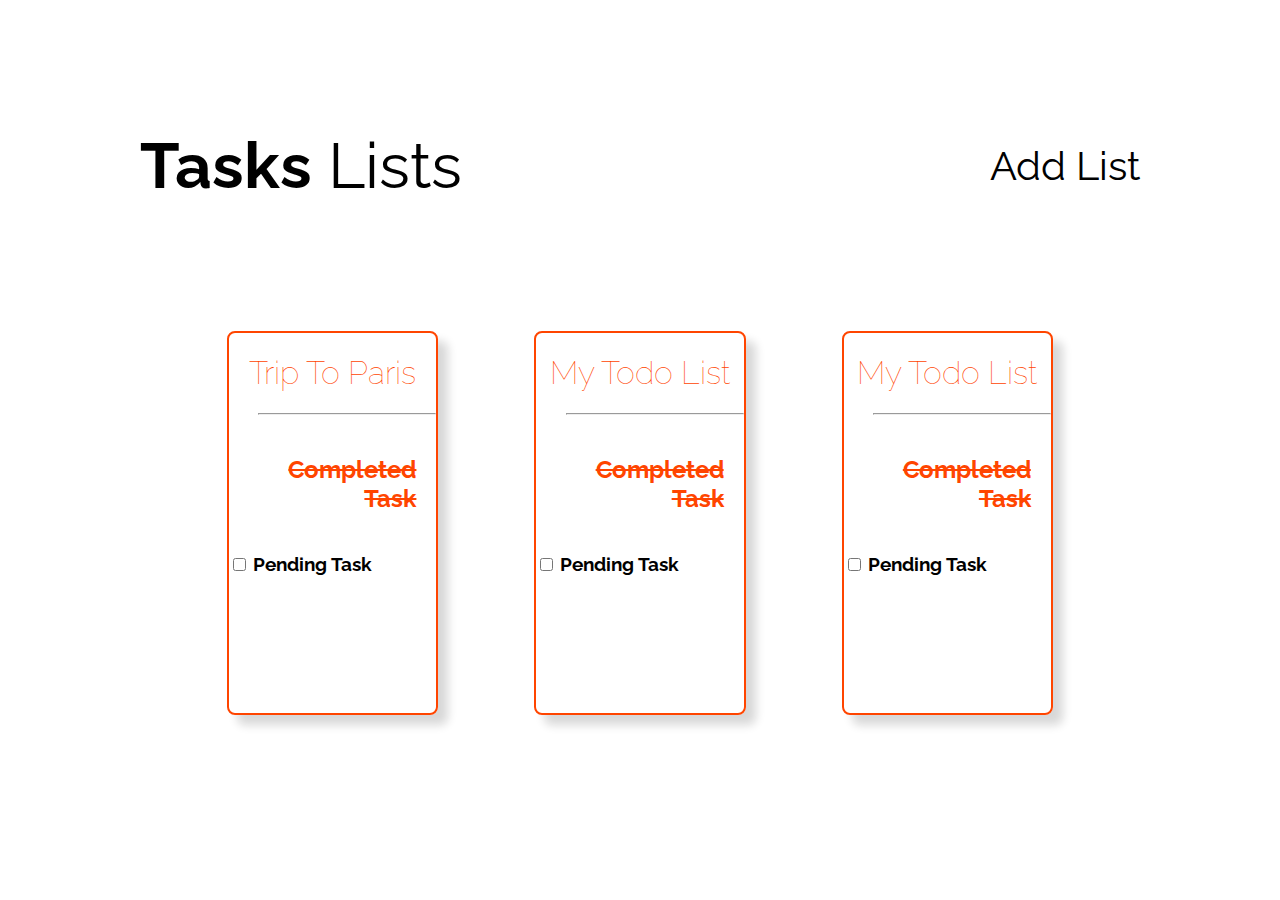
<file: index.html>
<!DOCTYPE html>
<html lang="en">

<head>
    <meta charset="UTF-8">
    <meta http-equiv="X-UA-Compatible" content="IE=edge">
    <meta name="viewport" content="width=device-width, initial-scale=1.0">
    <title>To Do App</title>
    <link rel="stylesheet" href="index.css">
    <link rel="stylesheet" href="https://use.fontawesome.com/releases/v5.15.4/css/all.css"
        integrity="sha384-DyZ88mC6Up2uqS4h/KRgHuoeGwBcD4Ng9SiP4dIRy0EXTlnuz47vAwmeGwVChigm" crossorigin="anonymous">


</head>

<body>
    <div class="header">
        <span class="heading"><b class="mainheading">Tasks</b> Lists</span>
        <span class="add-list"><a href="index4.html"><i class="fas icon-style fa-plus-circle"></a></i> Add List</span>
    </div>


    <div class="boxes">
        <div class="box">
            <h1 class="subhead"><a href="index2.html">Trip To Paris</a></h1>
            <hr style="width: 85%; text-align: right; margin-right: 0;">
            <h2 class="completed">Completed Task</h2>
            <div class="checkbox"><input type="checkbox"> <h3 style="display: inline;" >Pending Task</h3></div>

        </div>
        <div class="box">
            <h1 class="subhead">My Todo List</h1>
           <hr style="width: 85%; text-align: right; margin-right: 0;">
            <h2 class="completed">Completed Task</h2>
            <div class="checkbox"><input type="checkbox">  <h3 style="display: inline;">Pending Task</h3></div>
        </div>

        <div class="box">
            <h1 class="subhead">My Todo List</h1>
           <hr style="width: 85%; text-align: right; margin-right: 0;">
            <h2 class="completed">Completed Task</h2>
            <div class="checkbox"><input type="checkbox"> <h3 style="display: inline;">Pending Task</h3></div>
        </div>

    </div>

  
</body>

</html>
</file>
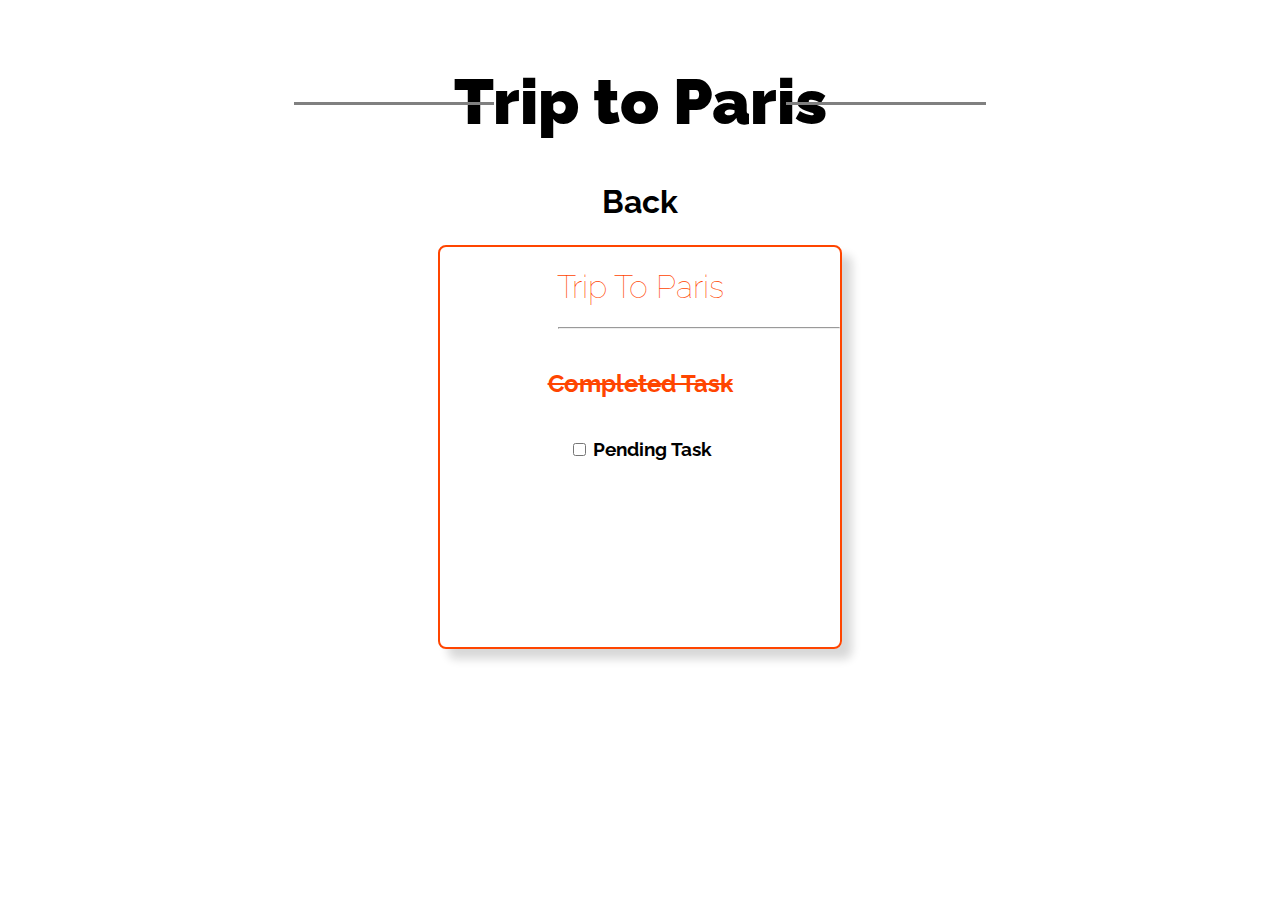
<file: index2.html>
<!DOCTYPE html>
<html lang="en">

<head>
    <meta charset="UTF-8">
    <meta http-equiv="X-UA-Compatible" content="IE=edge">
    <meta name="viewport" content="width=device-width, initial-scale=1.0">
    <title>To Do App</title>
    <link rel="stylesheet" href="index.css">
    <link rel="stylesheet" href="https://use.fontawesome.com/releases/v5.15.4/css/all.css"
        integrity="sha384-DyZ88mC6Up2uqS4h/KRgHuoeGwBcD4Ng9SiP4dIRy0EXTlnuz47vAwmeGwVChigm" crossorigin="anonymous">


</head>

<body>
   <div class="container">
      <div class="triptoparis">Trip to Paris</div>
    </div><br>
    <div class="back-btnn"><a href="index.html"><i class="fas icon-style fa-arrow-circle-left"></a></i> Back</div>
    <div class="box-main">
        <h1 class="subhead">Trip To Paris</h1>
       <hr style="width: 70%; text-align: right; margin-right: 0;">
        <h2 class="completed2">Completed Task</h2>
        <div class="checkbox1"><input type="checkbox"> <h3 style="display: inline;">Pending Task</h3></div>
        <a href="index3.html"><i class="fas icon-style-2 fa-plus-circle"></a></i>
    </div>

   

    </body>

    </html>
</file>
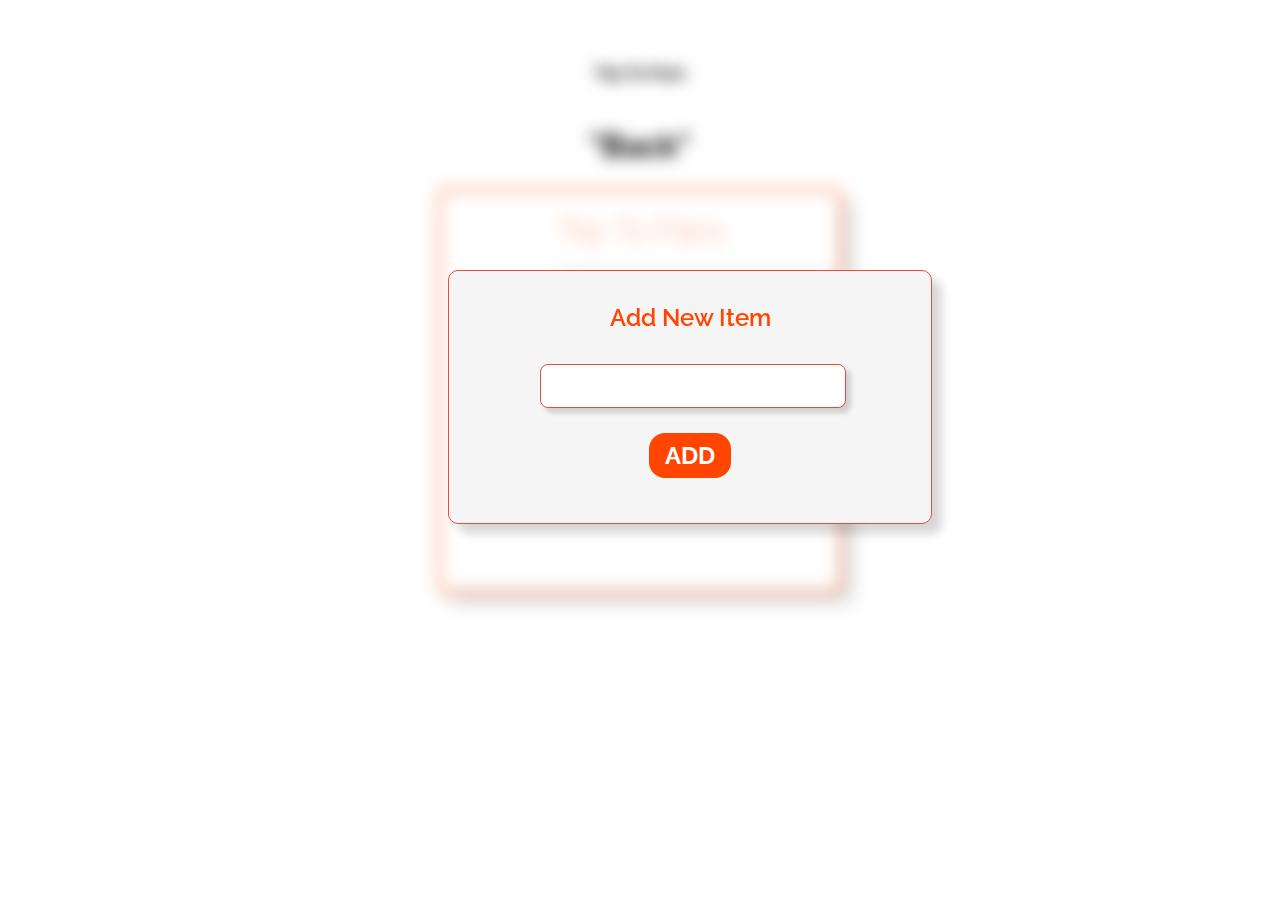
<file: index3.html>
<!DOCTYPE html>
<html lang="en">
<head>
    <meta charset="UTF-8">
    <meta http-equiv="X-UA-Compatible" content="IE=edge">
    <meta name="viewport" content="width=device-width, initial-scale=1.0">
    <title>Document</title>
    <link rel="stylesheet" href="index.css">
</head>
<body>
    <div class="blur">
        <div class="container ">
            <div class="trptoparis">
                <strong>Trip To Paris</strong>

            </div>

        </div>
        <br>
        <div class="back-btnn">
            <i class="fas icon-style fa-arrow-circle-left"></i>
            "Back"
        </div>
        <div class="box-main">
            <h1 class="subhead">Trip To Paris</h1>
            <hr style="width: 70%; text-align: right; margin-right: 0;">
            <h2 class="completed2">Completed Task</h2>
            <div class="checkbox"><input type="checkbox">
                <h2 style="display: inline;">Pending Task</h2>
            </div>
            <i class="fas icon-style-2 fa-plus-circle"></i>
        </div>
    </div>
    <div class="box-item-add">
        <div class="subheading">Add New Item</div>
        <div class="new-item-input"><input type="text" name="new-item" class="input-box"></div><br>
        <div style="text-align: center; margin-top:1rem;margin-bottom: 0;"> <span class="add-btn">ADD</span>
        </div>
    </div>
</body>
</html>
</file>
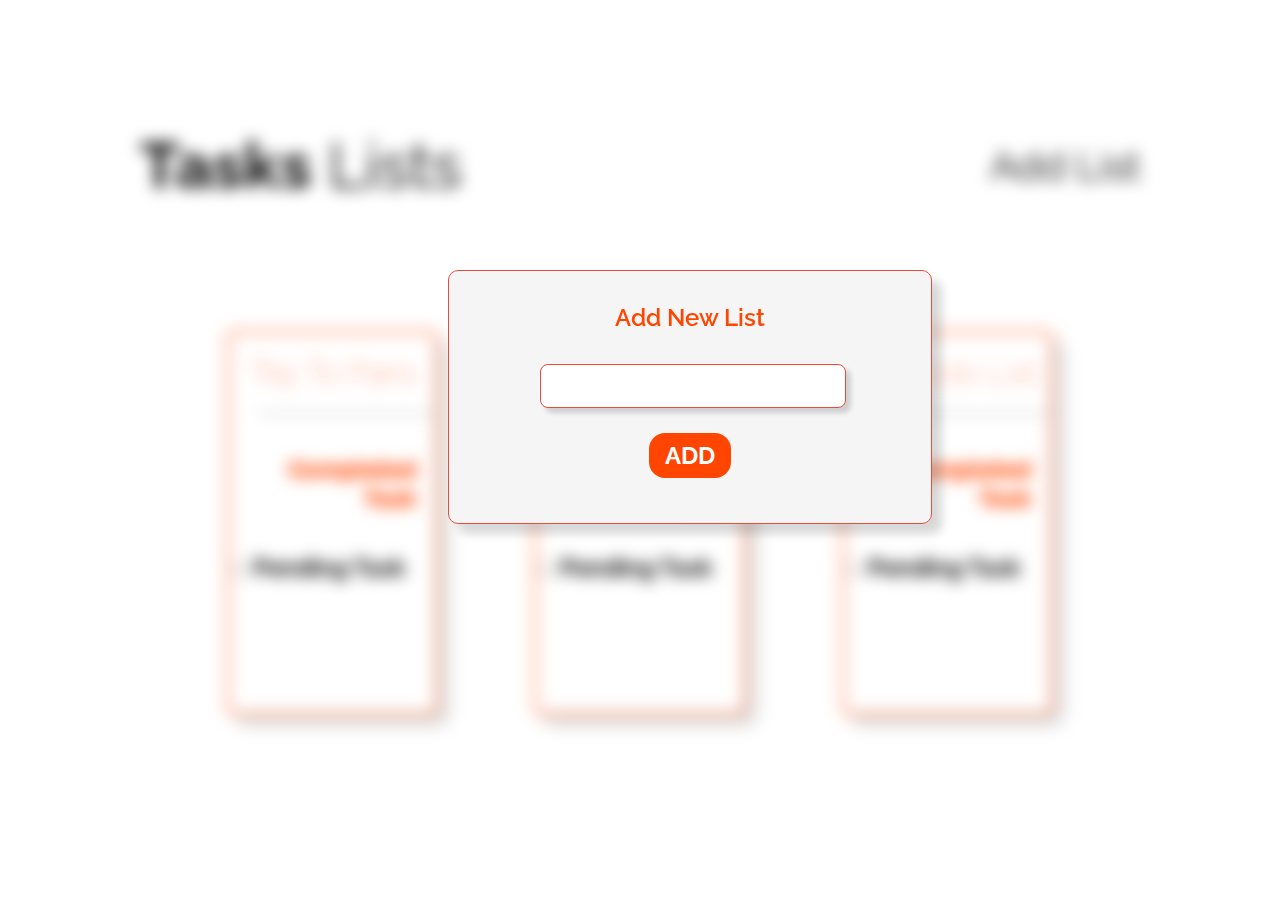
<file: index4.html>
<!DOCTYPE html>
<html lang="en">

<head>
    <meta charset="UTF-8">
    <meta http-equiv="X-UA-Compatible" content="IE=edge">
    <meta name="viewport" content="width=device-width, initial-scale=1.0">
    <title>To Do App</title>
    <link rel="stylesheet" href="index.css">
    <link rel="stylesheet" href="https://use.fontawesome.com/releases/v5.15.4/css/all.css"
        integrity="sha384-DyZ88mC6Up2uqS4h/KRgHuoeGwBcD4Ng9SiP4dIRy0EXTlnuz47vAwmeGwVChigm" crossorigin="anonymous">


</head>

<body>
    <div class="blur">
    <div class="header ">
        <span class="heading"><b class="mainheading">Tasks</b> Lists</span>
        <span class="add-list"><i class="fas icon-style fa-plus-circle"></i> Add List</span>
    </div>


    <div class="boxes ">
        <div class="box">
            <h1 class="subhead">Trip To Paris</h1>
            <hr style="width: 85%; text-align: right; margin-right: 0;">
            <h2 class="completed">Completed Task</h2>
            <div class="checkbox"><input type="checkbox"> <h2 style="display: inline;">Pending Task</h2></div>

        </div>
        <div class="box">
            <h1 class="subhead">My Todo List</h1>
           <hr style="width: 85%; text-align: right; margin-right: 0;">
            <h2 class="completed">Completed Task</h2>
            <div class="checkbox"><input type="checkbox"> <h2 style="display: inline;">Pending Task</h2></div>
        </div>

        <div class="box">
            <h1 class="subhead">My Todo List</h1>
           <hr style="width: 85%; text-align: right; margin-right: 0;">
            <h2 class="completed">Completed Task</h2>
            <div class="checkbox"><input type="checkbox"> <h2 style="display: inline;">Pending Task</h2></div>
        </div>
    </div>
</div>
    <div class="box-item-add">
        <div class="subheading">Add New List</div>
        <div class="new-item-input"><input type="text" name="new-item" class="input-box"></div><br>
       <div style="text-align: center; margin-top:1rem;margin-bottom: 0;"> <span class="add-btn">ADD</span></div>
    </div>
    
</body>

</html>
</file>
<file: index.css>
@import url('https://fonts.googleapis.com/css2?family=Raleway:wght@300;600&display=swap');

body {
    font-family: 'Raleway', sans-serif;
    margin: 2rem;
    padding: 2rem;


}

.heading {
    font-size: 4rem;
    /* float: left;
 */
}

.header {
    padding: 4rem 0rem 2rem 0rem;
    display: flex;
    justify-content: space-between;
    align-items: center;
    flex-wrap: wrap;
    margin: auto;
    max-width: 1000px;
    width: 100%;

}

.add-list {
    /* float: right; */
    font-size: 2.5rem;
}

.icon-style {
    color: orangered;
    cursor: pointer;
}

.boxes {
    padding: 3rem 0rem 4rem 0rem;
    display: flex;
    margin: auto;

    width: 80%;
    justify-content: center;
}

.box {
    height: 380px;
    width: 250px;
    border: 2px solid orangered;
    border-radius: 0.5rem;
    margin: 3rem;
    box-shadow: 10px 10px 10px #0a0a0a29;


}

.subhead {
    text-align: center;
    color: orangered;
    font-weight: lighter;

}

.completed {
    text-decoration: line-through;
    font-weight: bold;
    text-align: right;
    padding: 20px;
    color: orangered;
}

.checkbox1 {
    text-align: center;

}

.mainheading {
    font-weight: 1rem
}

.container {
    text-align: center;

}

.triptoparis {
    font-size: 4rem;
    font-weight: 900;
    margin: auto;
    text-align: center;
    width: 100%;
    position: relative;
}

.back-btnn {
    padding: 25px;
    /* float: right; */
    font-size: 2rem;
    font-weight: bold;
    text-align: center;
}

.box-main {

    height: 400px;
    width: 400px;
    border: 2px solid orangered;
    border-radius: 0.5rem;
    margin: 3rem 0 0 0;
    box-shadow: 10px 10px 10px #0a0a0a29;
    text-align: center;
    margin: auto;
}

.completed2 {
    text-decoration: line-through;
    font-weight: bold;
    text-align: center;
    padding: 20px;
    color: orangered;
}

.icon-style-2 {
    color: orangered;
    cursor: pointer;
    margin-top: 8rem;
    margin-left: 20rem;
    font-size: 2.5rem;
}

.box-item-add {
    position: absolute;
    top: 30%;
    left: 35%;
    right: 35%;
    width: 450px;
    height: 220px;
    background-color: whitesmoke;
    box-shadow: 10px 10px 10px #0a0a0a29;
    border: 1px solid #e74c3c;
    border-radius: 10px;
    margin: auto;
    padding: 1rem;
    backdrop-filter: blur(5px);
}

.subheading {
    text-align: center;
    color: orangered;
    font-size: 1.5rem;
    padding: 1rem;
    font-weight: 600;

}

.new-item-input {
    margin: auto;
    text-align: center;
    height: 50px;
    width: 300px;
}

.input-box {
    margin-top: 1rem;
    height: 40px;
    width: 300px;
    box-shadow: 5px 5px 5px #0a0a0a29;
    border: 1px solid #e74c3c;
    border-radius: 0.5rem;
}

.add-btn {
    margin-top: 1rem;
    padding: 0.5rem 1rem 0.5rem 1rem;
    text-align: center;
    font-size: 1.5rem;
    font-weight: bold;
    background-color: orangered;
    border-radius: 1rem;
    color: white;
    align-items: center;
    margin: auto;
    margin-bottom: 0;
    display: inline-block;
    cursor: pointer;
}

.blur {
    filter: blur(8px);
}

.triptoparis:before {
    content: "";
    display: block;
    width: 200px;
    height: 3px;
    background: gray;
    left: 20%;
    top: 50%;
    position: absolute;
}

.triptoparis:after {
    content: "";
    display: block;
    width: 200px;
    height: 3px;
    background: gray;
    right: 20%;
    top: 50%;
    position: absolute;
}

.page-change{
   
    margin: auto;
    padding: 0.5rem 3rem;
    text-align: center;
    background-color: chocolate;
    border: 0;
    color: white;
    font-weight: bold;
    text-decoration: none;
    border-radius: .75rem;
    display: block;
    width: 10vw;
    position: fixed;
    bottom: 10%;
    right: 0;
    left: 0;
    transition: background-color 1s;
}

.page-change:hover{
    background-color:white ;
    border: 2px solid chocolate;
    color:chocolate;
    
}
a{
    text-decoration: none;
    color: orangered;
}
</file>
